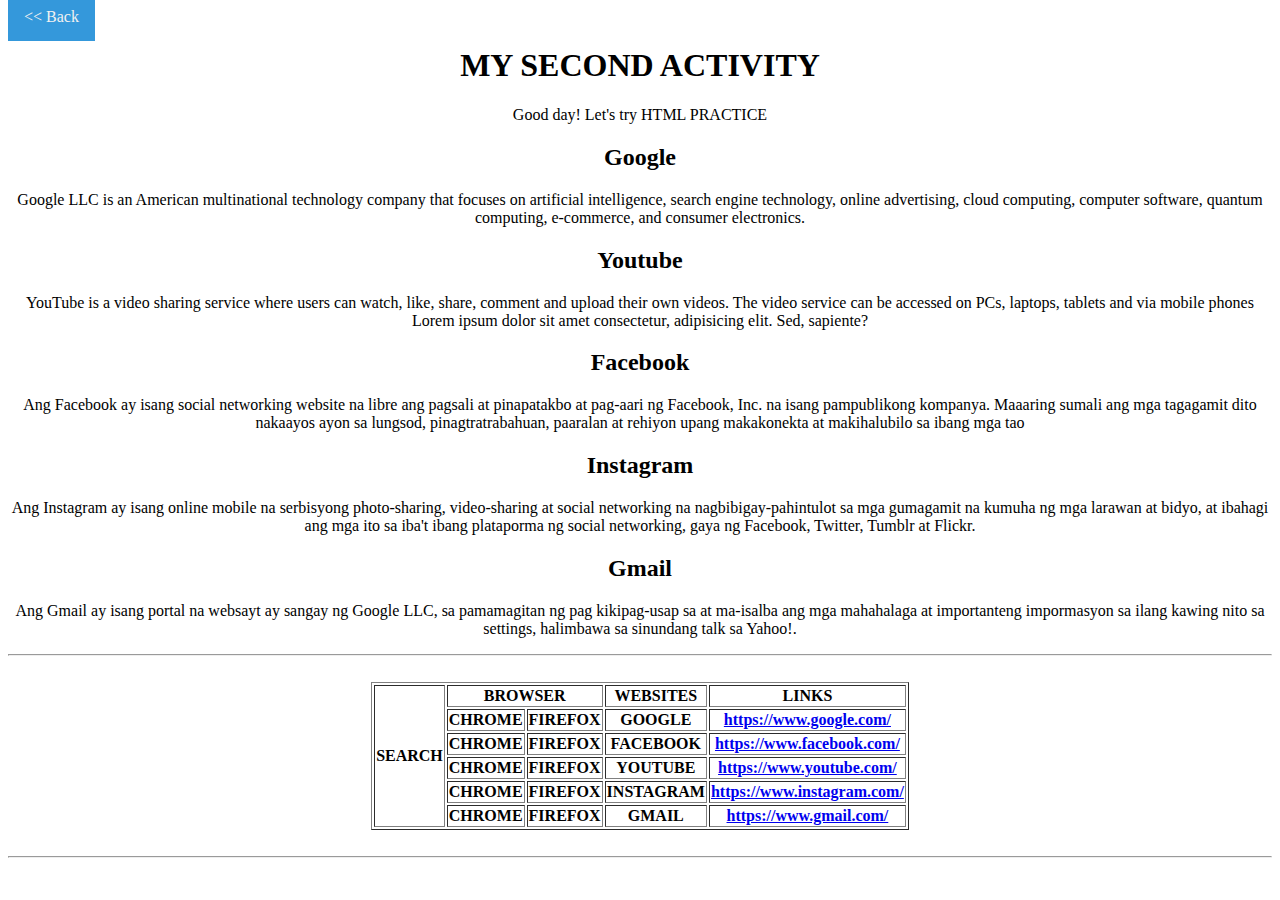
<file: act2/index.html>
<html lang="en">
<head>
    <meta charset="UTF-8">
    <meta http-equiv="X-UA-Compatible" content="IE=edge">
    <meta name="viewport" content="width=device-width, initial-scale=1.0">
    <title>Document</title>
    <style>
        #back {
            text-decoration: none;
            background-color: #3498DB;
            padding: 1rem;
            color: #f1f1f1;
        }
    </style>
</head>
<body>
    
    <a id="back" href="../index.html"><< Back</a>

    <center>
        <h1>MY SECOND ACTIVITY</h1>
        <p>Good day! Let's try HTML PRACTICE</p>
        
        <div>
            <h2>Google</h2>
            <p>Google LLC is an American multinational technology company that focuses on artificial intelligence, search engine technology, online advertising, cloud computing, computer software, quantum computing, e-commerce, and consumer electronics.</p>
        </div>

        <div>
            <h2>Youtube</h2>
            <p>YouTube is a video sharing service where users can watch, like, share, comment and upload their own videos. The video service can be accessed on PCs, laptops, tablets and via mobile phones Lorem ipsum dolor sit amet consectetur, adipisicing elit. Sed, sapiente?</p>
        </div>

        <div>
            <h2>Facebook</h2>
            <p>Ang Facebook ay isang social networking website na libre ang pagsali at pinapatakbo at pag-aari ng Facebook, Inc. na isang pampublikong kompanya. Maaaring sumali ang mga tagagamit dito nakaayos ayon sa lungsod, pinagtratrabahuan, paaralan at rehiyon upang makakonekta at makihalubilo sa ibang mga tao</p>
        </div>

        <div>
            <h2>Instagram</h2>
            <p>Ang Instagram ay isang online mobile na serbisyong photo-sharing, video-sharing at social networking na nagbibigay-pahintulot sa mga gumagamit na kumuha ng mga larawan at bidyo, at ibahagi ang mga ito sa iba't ibang plataporma ng social networking, gaya ng Facebook, Twitter, Tumblr at Flickr.</p>
        </div>

        <div>
            <h2>Gmail</h2>
            <p>Ang Gmail ay isang portal na websayt ay sangay ng Google LLC, sa pamamagitan ng pag kikipag-usap sa at ma-isalba ang mga mahahalaga at importanteng impormasyon sa ilang kawing nito sa settings, halimbawa sa sinundang talk sa Yahoo!. </p>
        </div>

        <hr>
        <br>
            <table border="1">
                <tr>
                    <th rowspan="6">SEARCH</th>
                    <th colspan="2">BROWSER</th>
                    <th>WEBSITES</th>
                    <th>LINKS</th>
                </tr>
                <tr>
                    <th>CHROME</th>
                    <th>FIREFOX</th>
                    <th>GOOGLE</th>
                    <th><a href="https://www.google.com/">https://www.google.com/</a></th>
                </tr>
                <tr>
                    <th>CHROME</th>
                    <th>FIREFOX</th>
                    <th>FACEBOOK</th>
                    <th><a href="https://www.facebook.com/">https://www.facebook.com/</a></th>
                </tr>
                <tr>
                    <th>CHROME</th>
                    <th>FIREFOX</th>
                    <th>YOUTUBE</th>
                    <th><a href="https://www.youtube.com/">https://www.youtube.com/</a></th>
                </tr>
                <tr>
                    <th>CHROME</th>
                    <th>FIREFOX</th>
                    <th>INSTAGRAM</th>
                    <th><a href="https://www.instagram.com/">https://www.instagram.com/</a></th>
                </tr>
                <tr>
                    <th>CHROME</th>
                    <th>FIREFOX</th>
                    <th>GMAIL</th>
                    <th><a href="https://www.gmail.com/">https://www.gmail.com/</a></th>
                </tr>
            </table>
            <br>
        <hr>
    </center>

</body>
</html>
</file>
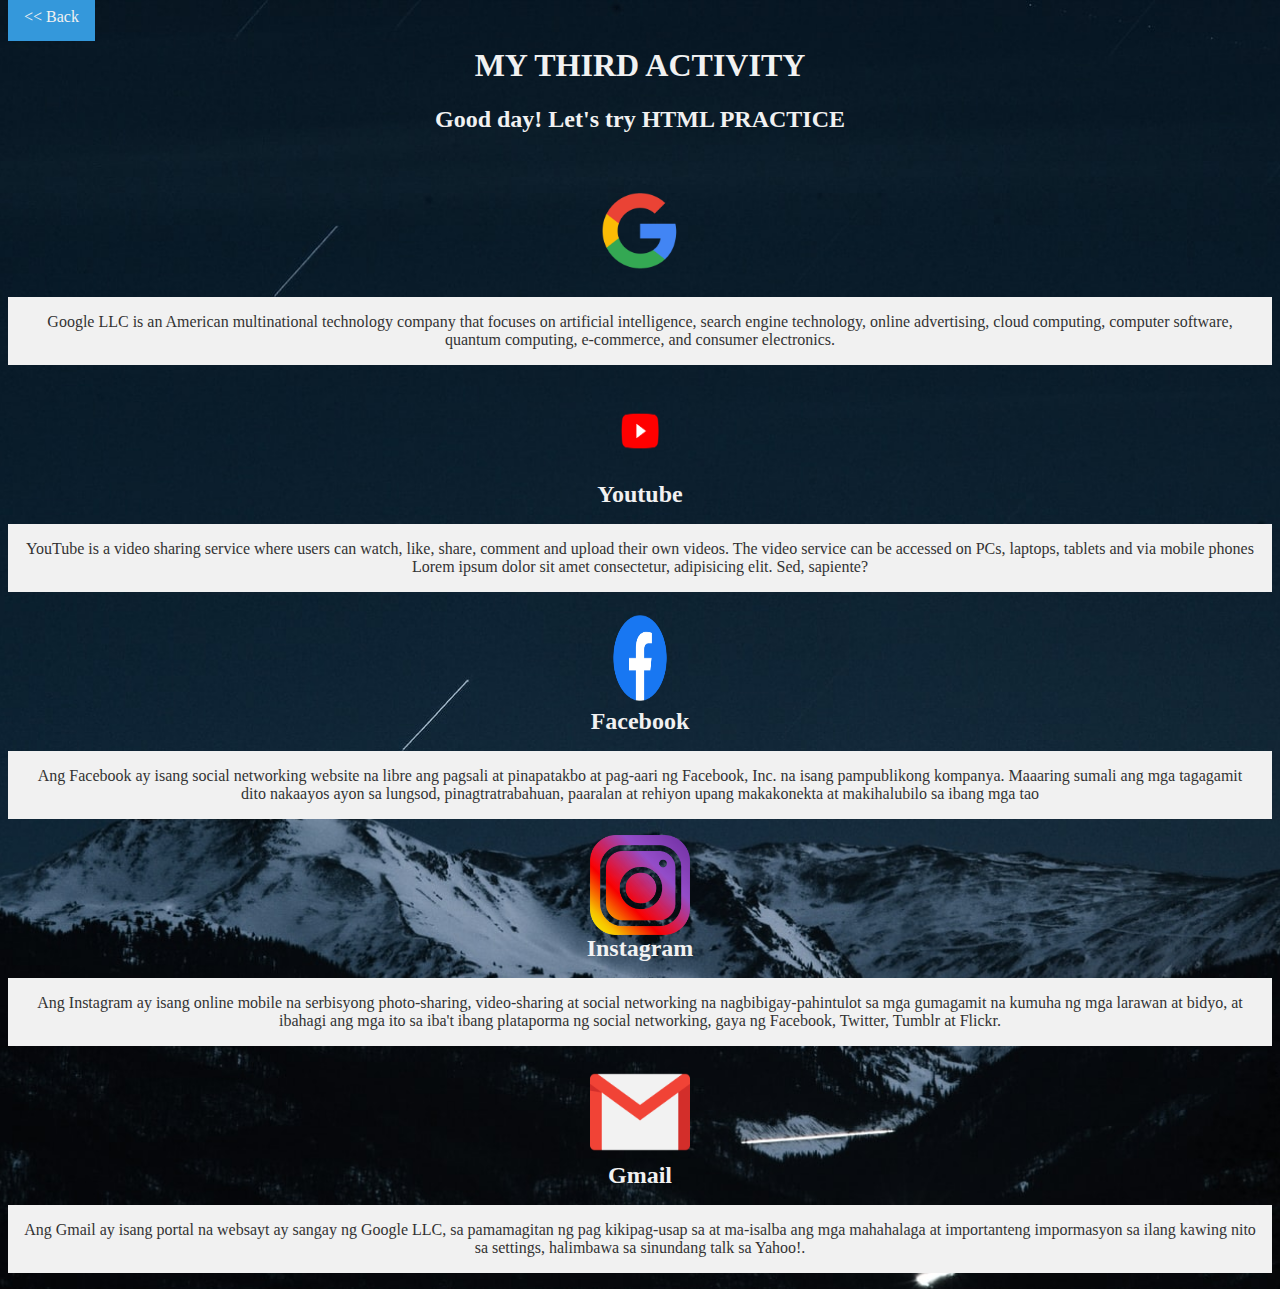
<file: act3/index.html>
<html lang="en">
<head>
    <meta charset="UTF-8">
    <meta http-equiv="X-UA-Compatible" content="IE=edge">
    <meta name="viewport" content="width=device-width, initial-scale=1.0">
    <title>Document</title>
    
    <link rel="stylesheet" href="style.css">
    <style>
        #back {
            text-decoration: none;
            background-color: #3498DB;
            padding: 1rem;
            color: #f1f1f1;
        }
    </style>
</head>
<body>
    
    <a id="back" href="../index.html"><< Back</a>

    <center>
        <h1>MY THIRD ACTIVITY</h1>
        <h2>Good day! Let's try HTML PRACTICE</h2>
        
        <div style="margin-top: 3rem">
            <img src="images/google.png" alt="">
            <p>Google LLC is an American multinational technology company that focuses on artificial intelligence, search engine technology, online advertising, cloud computing, computer software, quantum computing, e-commerce, and consumer electronics.</p>
        </div>

        <div>
            <img src="images/youtube.png" alt="">
            <h2>Youtube</h2>
            <p>YouTube is a video sharing service where users can watch, like, share, comment and upload their own videos. The video service can be accessed on PCs, laptops, tablets and via mobile phones Lorem ipsum dolor sit amet consectetur, adipisicing elit. Sed, sapiente?</p>
        </div>

        <div>
            <img src="images/facebook.png" alt="">
            <h2>Facebook</h2>
            <p>Ang Facebook ay isang social networking website na libre ang pagsali at pinapatakbo at pag-aari ng Facebook, Inc. na isang pampublikong kompanya. Maaaring sumali ang mga tagagamit dito nakaayos ayon sa lungsod, pinagtratrabahuan, paaralan at rehiyon upang makakonekta at makihalubilo sa ibang mga tao</p>
        </div>

        <div>
            <img src="images/instagram.png" alt="">
            <h2>Instagram</h2>
            <p>Ang Instagram ay isang online mobile na serbisyong photo-sharing, video-sharing at social networking na nagbibigay-pahintulot sa mga gumagamit na kumuha ng mga larawan at bidyo, at ibahagi ang mga ito sa iba't ibang plataporma ng social networking, gaya ng Facebook, Twitter, Tumblr at Flickr.</p>
        </div>

        <div>
            <img src="images/gmail1.png" alt="">
            <h2>Gmail</h2>
            <p>Ang Gmail ay isang portal na websayt ay sangay ng Google LLC, sa pamamagitan ng pag kikipag-usap sa at ma-isalba ang mga mahahalaga at importanteng impormasyon sa ilang kawing nito sa settings, halimbawa sa sinundang talk sa Yahoo!. </p>
        </div>

    </center>

</body>
</html>
</file>
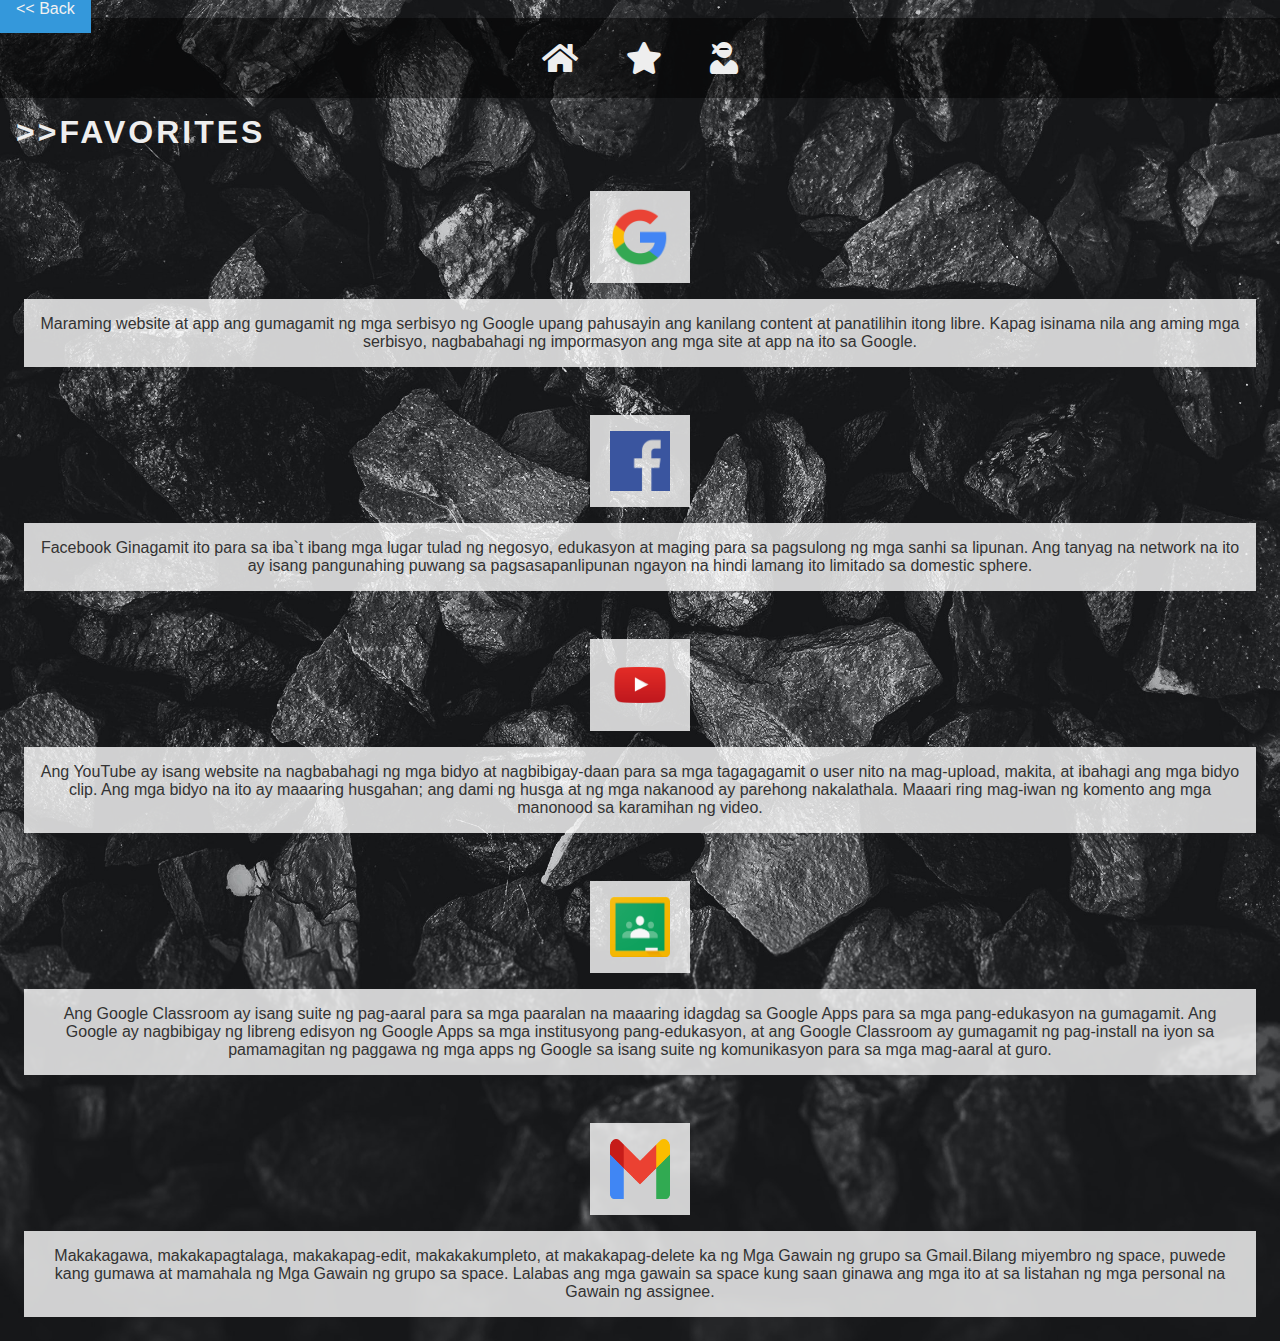
<file: act4/index.html>
<html lang="en">
<head>
  <meta charset="UTF-8">
  <meta http-equiv="X-UA-Compatible" content="IE=edge">
  <meta name="viewport" content="width=device-width, initial-scale=1.0">
  <title>Favorites</title>
  <link rel="stylesheet" href="https://cdnjs.cloudflare.com/ajax/libs/font-awesome/5.15.4/css/all.min.css">
  <link rel="stylesheet" href="style.css">
  <style>
    #back {
        text-decoration: none;
        background-color: #3498DB;
        padding: 1rem;
        color: #f1f1f1;
    }
</style>
</head>
<body>

  <a id="back" href="../index.html"><< Back</a>
  
  
  <nav id="nav-wrapper">

    
    <ul>

      <li>
        <a href="home.html" title="Home"><i class="fas fa-2x fa-home"></i></a>
      </li>
      
      <li>
        <a href="index.html" title="Favorites"><i class="fas fa-2x fa-star"></i></a>
      </li>

      <li>
        <a href="user.html" title="User"><i class="fas fa-2x fa-user-ninja"></i></a>
      </li>


    </ul>
  </nav>

  <h1>>>Favorites</h1>

  <center>
    <div id="google">
      <div class="image-wrapper">
        <img src="img/google.jpg" alt="" class="images">
      </div>
      
      <p class="content">Maraming website at app ang gumagamit ng mga serbisyo ng Google upang pahusayin ang kanilang content at panatilihin itong libre. Kapag isinama nila ang aming mga serbisyo, nagbabahagi ng impormasyon ang mga site at app na ito sa Google.</p>
    </div>

    <div id="facebook">
      <div class="image-wrapper">

        <img src="img/fb.png" alt="" class="images">
      </div>
      <p class="content">Facebook Ginagamit ito para sa iba`t ibang mga lugar tulad ng negosyo, edukasyon at maging para sa pagsulong ng mga sanhi sa lipunan. Ang tanyag na network na ito ay isang pangunahing puwang sa pagsasapanlipunan ngayon na hindi lamang ito limitado sa domestic sphere.</p>
    </div>

    <div id="youtube">
      <div class="image-wrapper">

        <img src="img/yt.png" alt="" class="images">
      </div>
      <p class="content">Ang YouTube ay isang website na nagbabahagi ng mga bidyo at nagbibigay-daan para sa mga tagagagamit o user nito na mag-upload, makita, at ibahagi ang mga bidyo clip. Ang mga bidyo na ito ay maaaring husgahan; ang dami ng husga at ng mga nakanood ay parehong nakalathala. Maaari ring mag-iwan ng komento ang mga manonood sa karamihan ng video.</p>
    </div>

    <div id="gclass">
      <div class="image-wrapper">

        <img src="img/gclass.png" alt="" class="images">
      </div>
      <p class="content">Ang Google Classroom ay isang suite ng pag-aaral para sa mga paaralan na maaaring idagdag sa Google Apps para sa mga pang-edukasyon na gumagamit. Ang Google ay nagbibigay ng libreng edisyon ng Google Apps sa mga institusyong pang-edukasyon, at ang Google Classroom ay gumagamit ng pag-install na iyon sa pamamagitan ng paggawa ng mga apps ng Google sa isang suite ng komunikasyon para sa mga mag-aaral at guro. </p>
    </div>

    <div id="gmail">
      <div class="image-wrapper">
        <img src="img/gmail.png" alt="" class="images">
      </div>
      <p class="content">Makakagawa, makakapagtalaga, makakapag-edit, makakakumpleto, at makakapag-delete ka ng Mga Gawain ng grupo sa Gmail.Bilang miyembro ng space, puwede kang gumawa at mamahala ng Mga Gawain ng grupo sa space. Lalabas ang mga gawain sa space kung saan ginawa ang mga ito at sa listahan ng mga personal na Gawain ng assignee. </p>
    </div>

  </center>
</body>
</html>
</file>
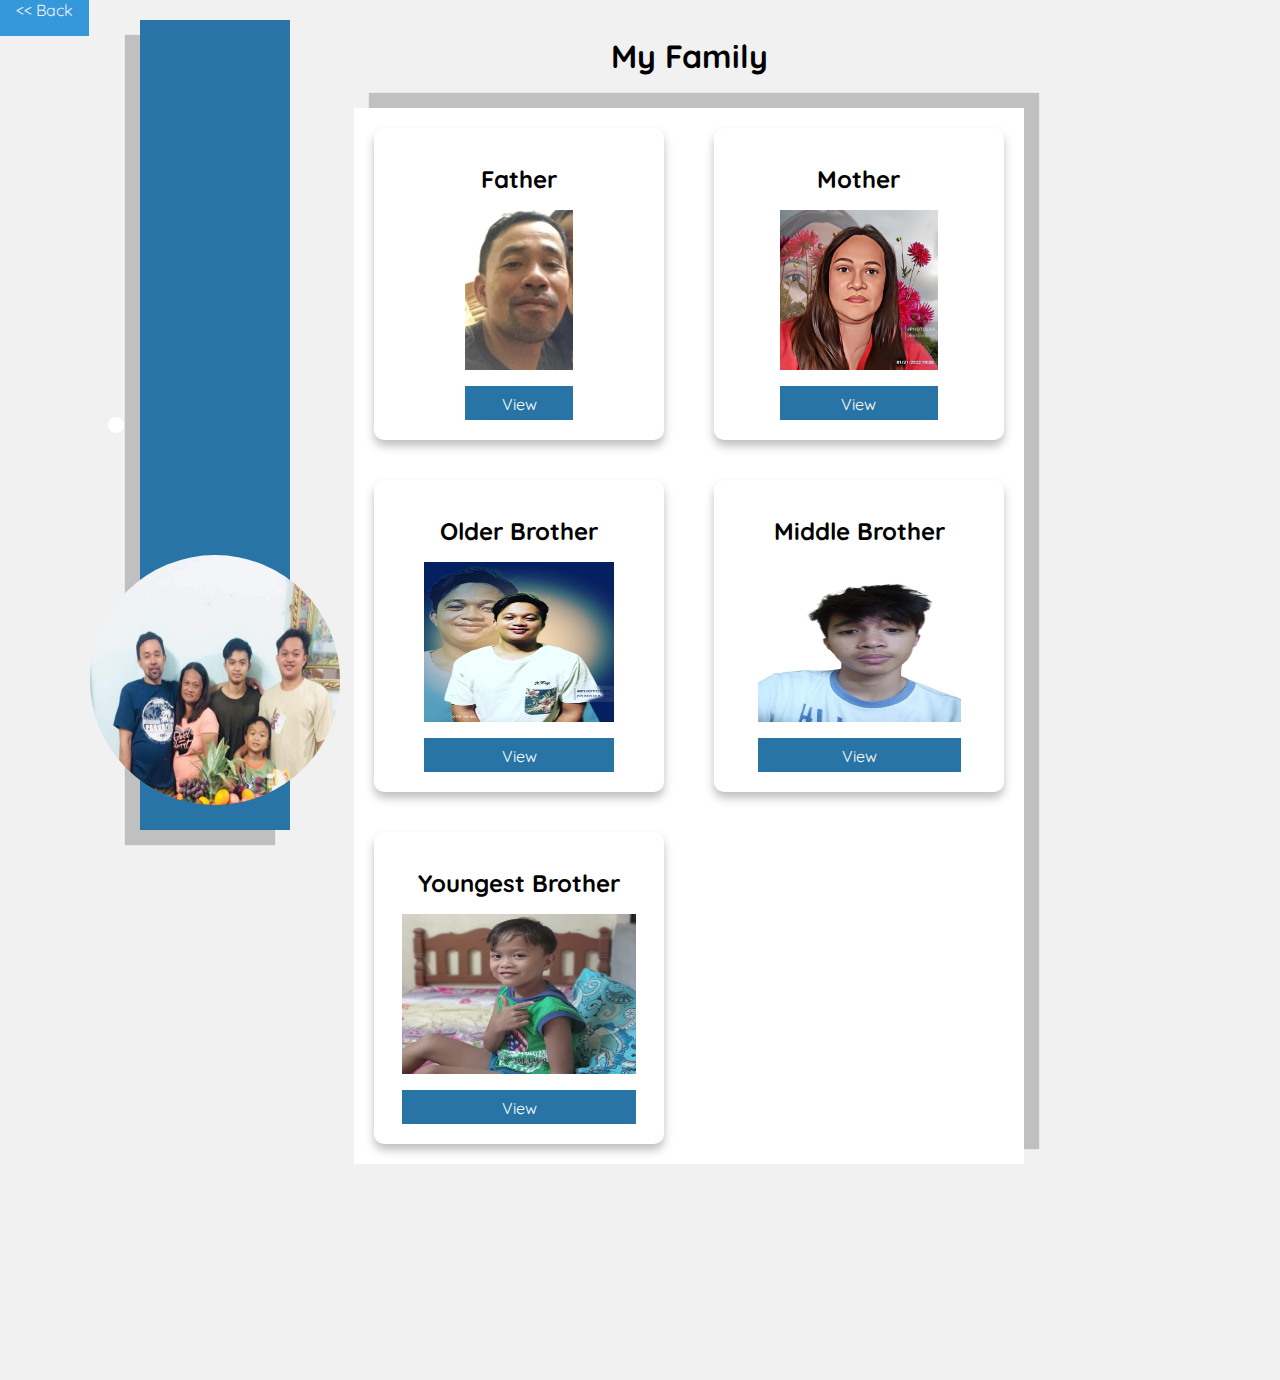
<file: act5/index.html>
<html lang="en">
<head>
  <meta charset="UTF-8">
  <meta http-equiv="X-UA-Compatible" content="IE=edge">
  <meta name="viewport" content="width=device-width, initial-scale=1.0">
  <title>Activity No.5</title>
  <link rel="stylesheet" href="style.css">
  <style>
    #back {
        text-decoration: none;
        background-color: #3498DB;
        padding: 1rem;
        color: #f1f1f1;
    }
</style>
</head>
<body>

  <a id="back" href="../index.html"><< Back</a>

  <div id="family-main-wrapper">

    <div class="family-image-container">
      
      <div class="family-image-wrapper">
        <img src="images/family.jpg" alt="Family">
      </div>

    </div>

    <div class="family-member-wrapper">

    

      <h1>My Family</h1>
      <div class="family-member-container">
        <div class="family family-member1">
          
          <div class="img-wrapper">
            <h2>Father</h2>
            <img src="images/father.jpg" alt="">
          </div>

          <a href="father.html" class="view">View</a>
        </div>
  
        <div class="family family-member2">
          <div class="img-wrapper">
            <h2>Mother</h2>
            <img src="images/mother.jpg" alt="">
          </div>

          <a href="mother.html" class="view">View</a>
        </div>
  
        <div class="family family-member3">
          <div class="img-wrapper">
            <h2>Older Brother</h2>
            <img src="images/older brother.jpg" alt="">
          </div>

          <a href="older-brother.html" class="view">View</a>
        </div>
  
        <div class="family family-member4">
          <div class="img-wrapper">
            <h2>Middle Brother</h2>
            <img src="images/middle brother.png" alt="">
          </div>

          <a href="middle-brother.html" class="view">View</a>
        </div>
  
        <div class="family family-member5">
          <div class="img-wrapper">
            <h2>Youngest Brother</h2>
            <img src="images/youngest brother.jpg" alt="">
          </div>

          <a href="youngest-brother.html" class="view">View</a>
        </div>
      </div>
    </div>

  </div>

  <div style="height:200px;"></div>
</body>
</html>
</file>
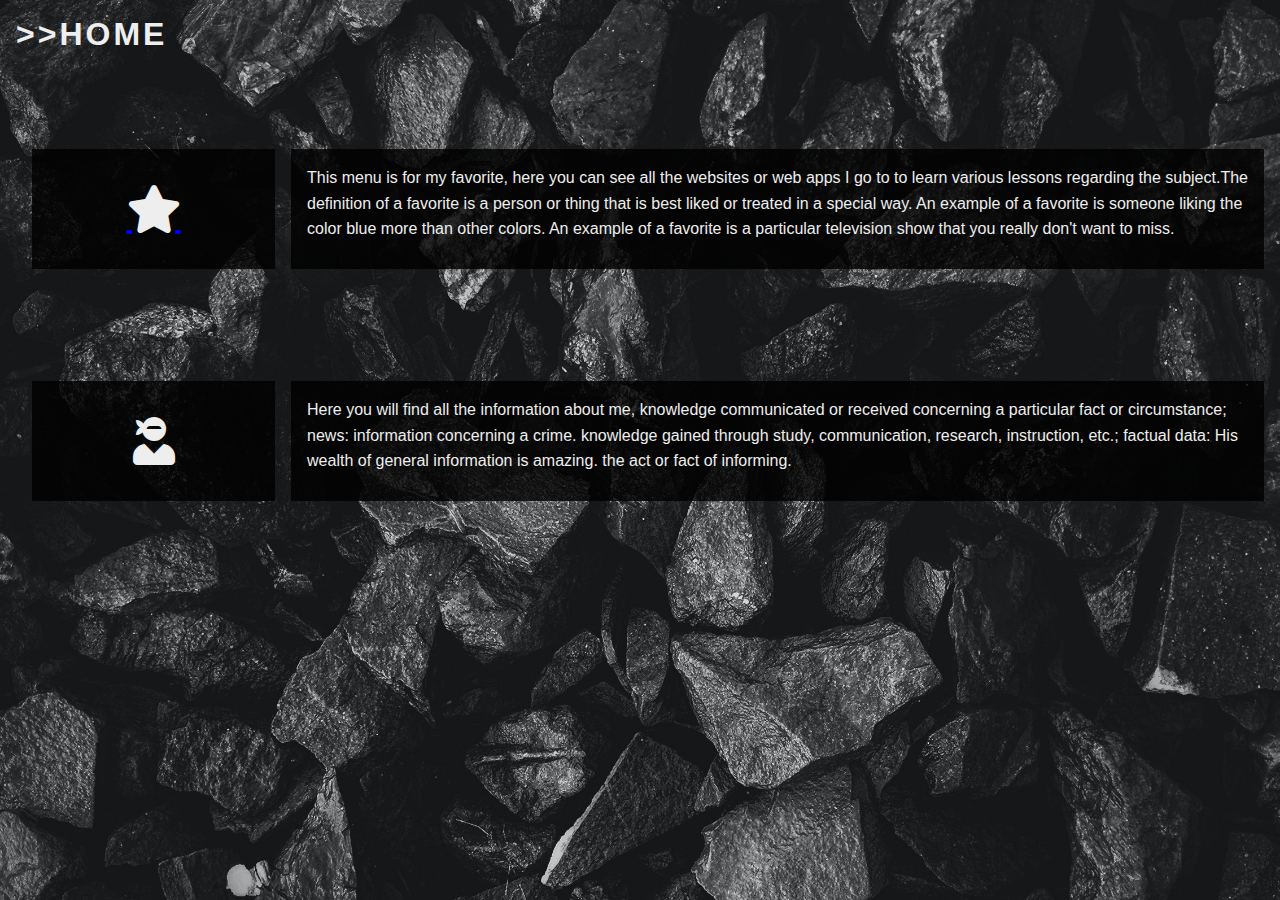
<file: act4/home.html>
<html lang="en">
<head>
  <meta charset="UTF-8">
  <meta http-equiv="X-UA-Compatible" content="IE=edge">
  <meta name="viewport" content="width=device-width, initial-scale=1.0">
  <title>Home</title>
  <link rel="stylesheet" href="https://cdnjs.cloudflare.com/ajax/libs/font-awesome/5.15.4/css/all.min.css">
  <link rel="stylesheet" href="style.css">
</head>
<body>
  <h1>>>home</h1>

  <div class="home-wrapper">
    <a href="index.html" class="fav-btn" title="Favorites"><i class="fas fa-3x fa-star"></i></a>
    <p class="home-content">
      This menu is for my favorite, here you can see all the websites or web apps I go to to learn various lessons regarding the subject.The definition of a favorite is a person or thing that is best liked or treated in a special way. An example of a favorite is someone liking the color blue more than other colors. An example of a favorite is a particular television show that you really don't want to miss.
    </p>

  </div>

  <div class="home-wrapper">
    <a href="user.html" class="user-btn" title="User"><i class="fas fa-3x fa-user-ninja"></i></a>
    <p class="home-content">
      Here you will find all the information about me, knowledge communicated or received concerning a particular fact or circumstance; news: information concerning a crime. knowledge gained through study, communication, research, instruction, etc.; factual data: His wealth of general information is amazing. the act or fact of informing.
    </p>

  </div>

  
</body>
</html>
</file>
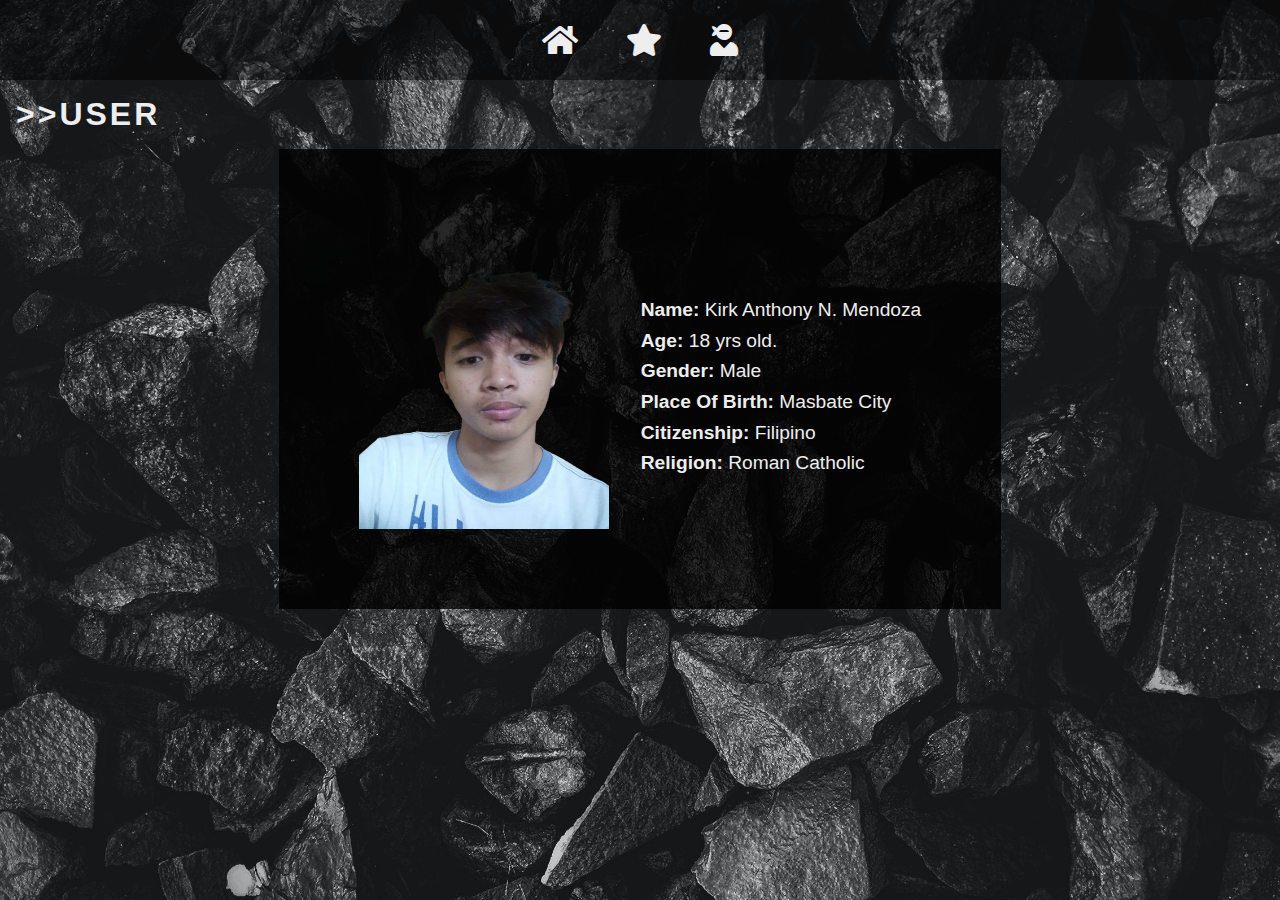
<file: act4/user.html>
<html lang="en">
<head>
  <meta charset="UTF-8">
  <meta http-equiv="X-UA-Compatible" content="IE=edge">
  <meta name="viewport" content="width=device-width, initial-scale=1.0">
  <title>Favorites</title>
  <link rel="stylesheet" href="https://cdnjs.cloudflare.com/ajax/libs/font-awesome/5.15.4/css/all.min.css">
  <link rel="stylesheet" href="style.css">
</head>
<body>
  
  <nav id="nav-wrapper">

    
    <ul>

      <li>
        <a href="home.html" title="Home"><i class="fas fa-2x fa-home"></i></a>
      </li>
      
      <li>
        <a href="index.html" title="Favorites"><i class="fas fa-2x fa-star"></i></a>
      </li>

      <li>
        <a href="user.html" title="User"><i class="fas fa-2x fa-user-ninja"></i></a>
      </li>


    </ul>
  </nav>

  <h1>>>User</h1>

  <div class="user-wrapper">

    <div class="user-mini-wrapper">
      <div class="user-img">
        <img src="img/user.png" alt="me" class="img">
      </div>
  
      <div class="user-info">
        <p>
          <strong>Name:</strong> <span>Kirk Anthony N. Mendoza</span>
        </p>
  
        <p>
          <strong>Age:</strong> <span>18 yrs old.</span>
        </p>
  
        <p>
          <strong>Gender:</strong> <span>Male</span>
        </p>
  
        <p>
          <strong>Place Of Birth:</strong> <span>Masbate City</span>
        </p>
  
        <p>
          <strong>Citizenship:</strong> <span>Filipino</span>
        </p>
  
        <p>
          <strong>Religion:</strong> <span>Roman Catholic</span>
        </p>
      </div>
    </div>
    
  </div>
  
</body>
</html>
</file>
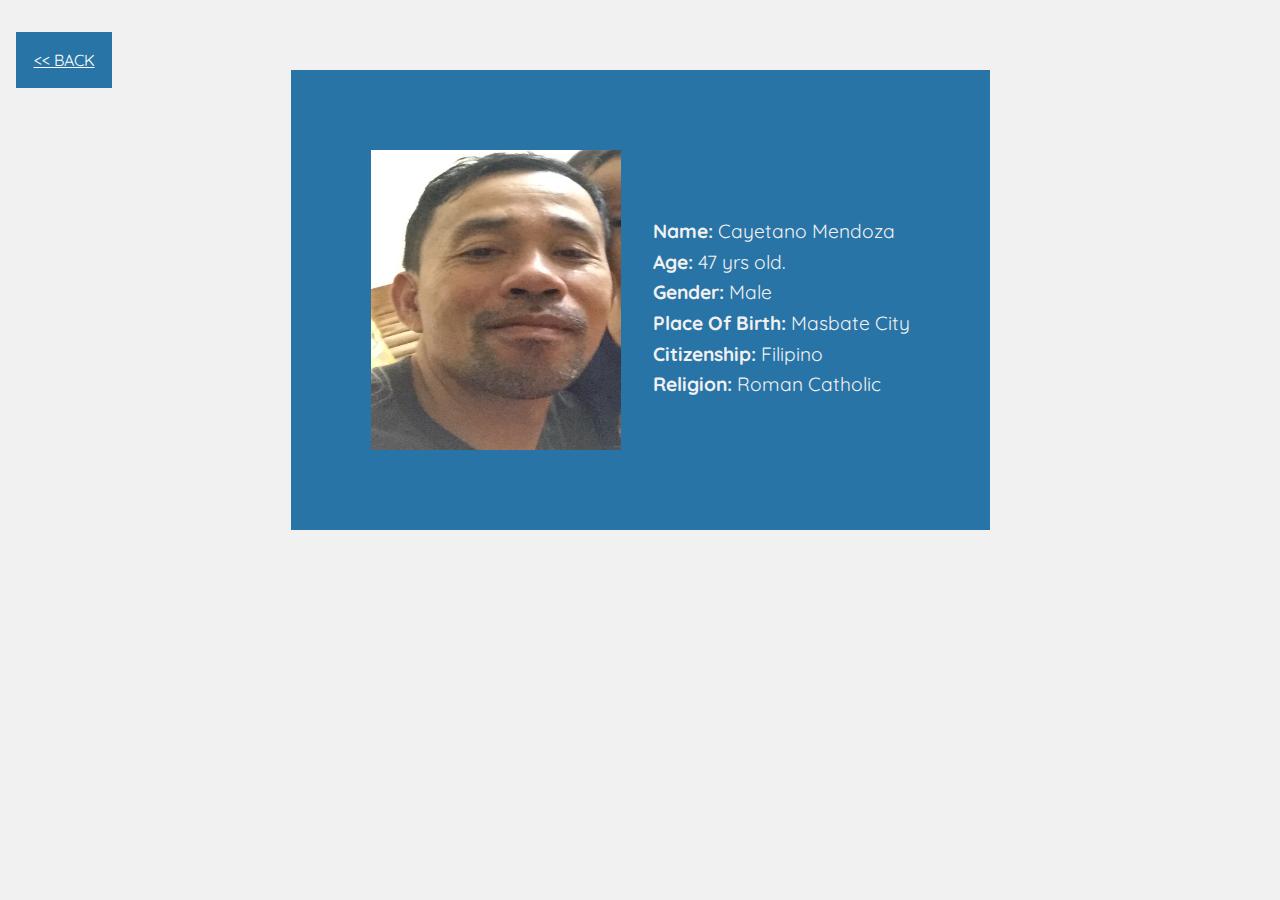
<file: act5/father.html>
<html lang="en">
<head>
  <meta charset="UTF-8">
  <meta http-equiv="X-UA-Compatible" content="IE=edge">
  <meta name="viewport" content="width=device-width, initial-scale=1.0">
  <title>Father</title>
  <link rel="stylesheet" href="style.css">
</head>
<body>
  
  <div style="height:50px;"></div>

  
  <a class="back" href="index.html">
    << back
  </a>


  <div class="user-wrapper">

    

    <div class="user-mini-wrapper">
      <div class="user-img">
        <img src="images/father.jpg" alt="me" class="img">
      </div>
  
      <div class="user-info">
        <p>
          <strong>Name:</strong> <span>Cayetano Mendoza</span>
        </p>
  
        <p>
          <strong>Age:</strong> <span>47 yrs old.</span>
        </p>
  
        <p>
          <strong>Gender:</strong> <span>Male</span>
        </p>
  
        <p>
          <strong>Place Of Birth:</strong> <span>Masbate City</span>
        </p>
  
        <p>
          <strong>Citizenship:</strong> <span>Filipino</span>
        </p>
  
        <p>
          <strong>Religion:</strong> <span>Roman Catholic</span>
        </p>
      </div>
    </div>
    
  </div>
  
</body>
</html>
</file>
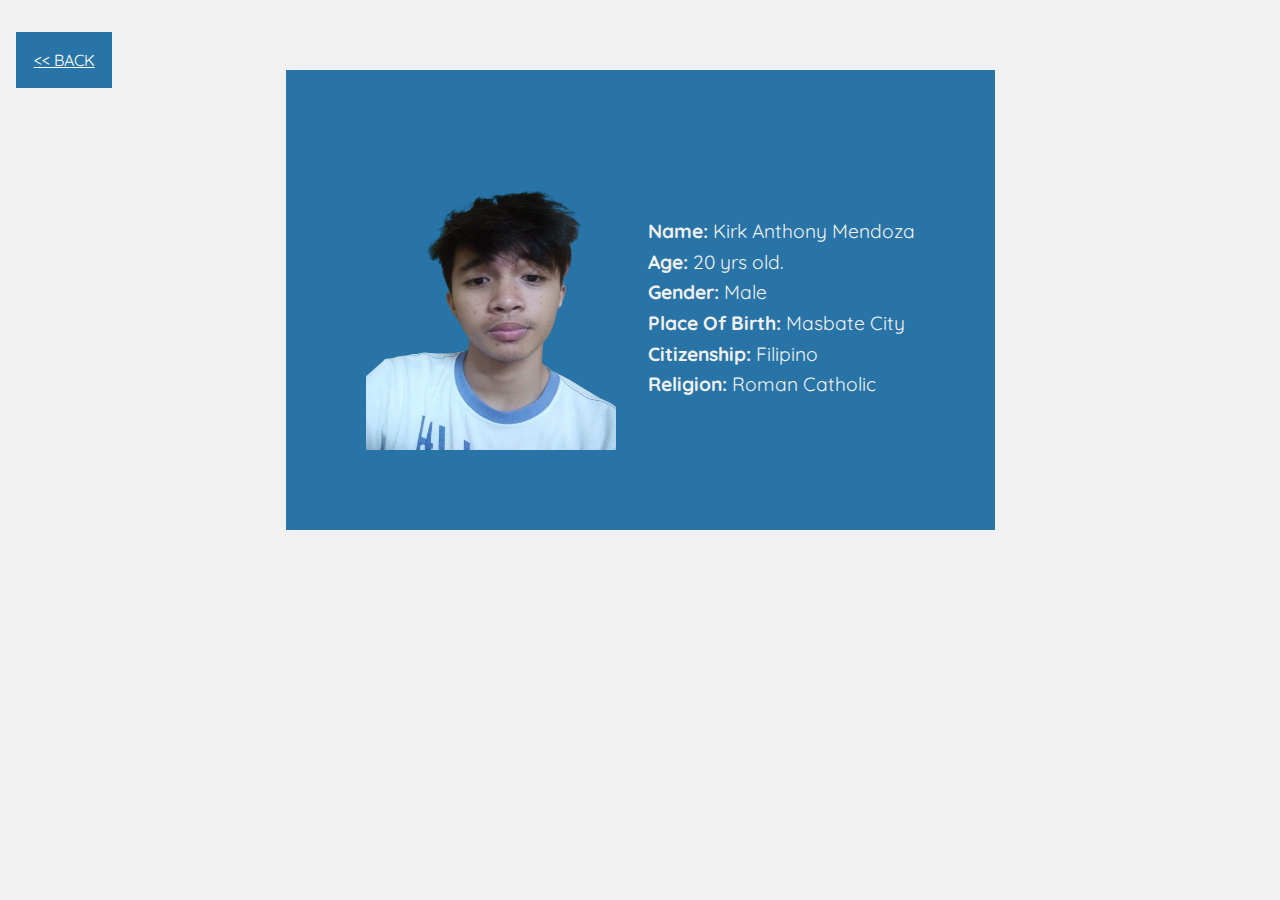
<file: act5/middle-brother.html>
<html lang="en">
<head>
  <meta charset="UTF-8">
  <meta http-equiv="X-UA-Compatible" content="IE=edge">
  <meta name="viewport" content="width=device-width, initial-scale=1.0">
  <title>Father</title>
  <link rel="stylesheet" href="style.css">
</head>
<body>
  
  <div style="height:50px;"></div>

  
  <a class="back" href="index.html">
    << back
  </a>


  <div class="user-wrapper">

    

    <div class="user-mini-wrapper">
      <div class="user-img">
        <img src="images/middle brother.png" alt="me" class="img">
      </div>
  
      <div class="user-info">
        <p>
          <strong>Name:</strong> <span>Kirk Anthony Mendoza</span>
        </p>
  
        <p>
          <strong>Age:</strong> <span>20 yrs old.</span>
        </p>
  
        <p>
          <strong>Gender:</strong> <span>Male</span>
        </p>
  
        <p>
          <strong>Place Of Birth:</strong> <span>Masbate City</span>
        </p>
  
        <p>
          <strong>Citizenship:</strong> <span>Filipino</span>
        </p>
  
        <p>
          <strong>Religion:</strong> <span>Roman Catholic</span>
        </p>
      </div>
    </div>
    
  </div>
  
</body>
</html>
</file>
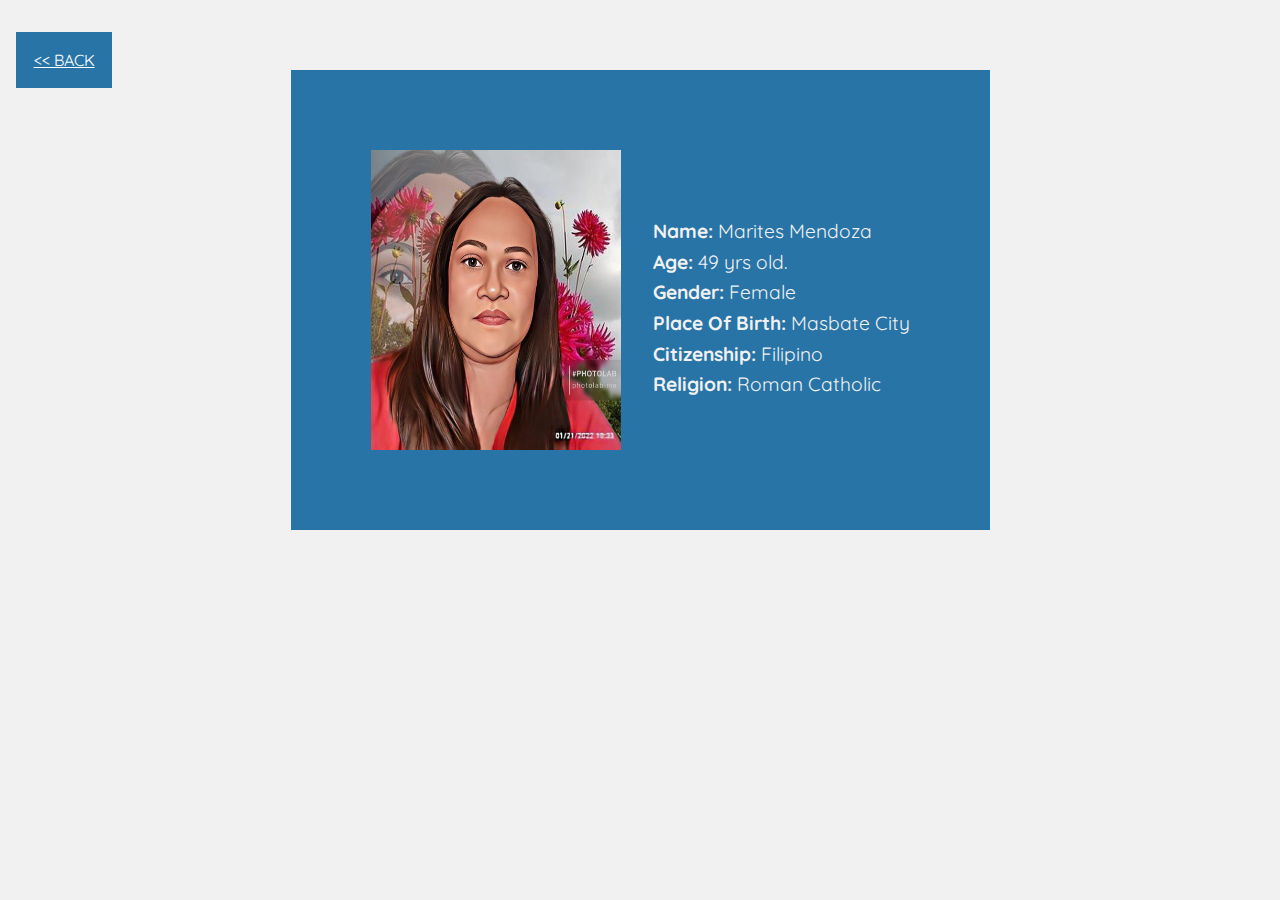
<file: act5/mother.html>
<html lang="en">
<head>
  <meta charset="UTF-8">
  <meta http-equiv="X-UA-Compatible" content="IE=edge">
  <meta name="viewport" content="width=device-width, initial-scale=1.0">
  <title>Father</title>
  <link rel="stylesheet" href="style.css">
</head>
<body>
  
  <div style="height:50px;"></div>

  
  <a class="back" href="index.html">
    << back
  </a>


  <div class="user-wrapper">

    

    <div class="user-mini-wrapper">
      <div class="user-img">
        <img src="images/mother.jpg" alt="me" class="img">
      </div>
  
      <div class="user-info">
        <p>
          <strong>Name:</strong> <span>Marites Mendoza</span>
        </p>
  
        <p>
          <strong>Age:</strong> <span>49 yrs old.</span>
        </p>
  
        <p>
          <strong>Gender:</strong> <span>Female</span>
        </p>
  
        <p>
          <strong>Place Of Birth:</strong> <span>Masbate City</span>
        </p>
  
        <p>
          <strong>Citizenship:</strong> <span>Filipino</span>
        </p>
  
        <p>
          <strong>Religion:</strong> <span>Roman Catholic</span>
        </p>
      </div>
    </div>
    
  </div>
  
</body>
</html>
</file>
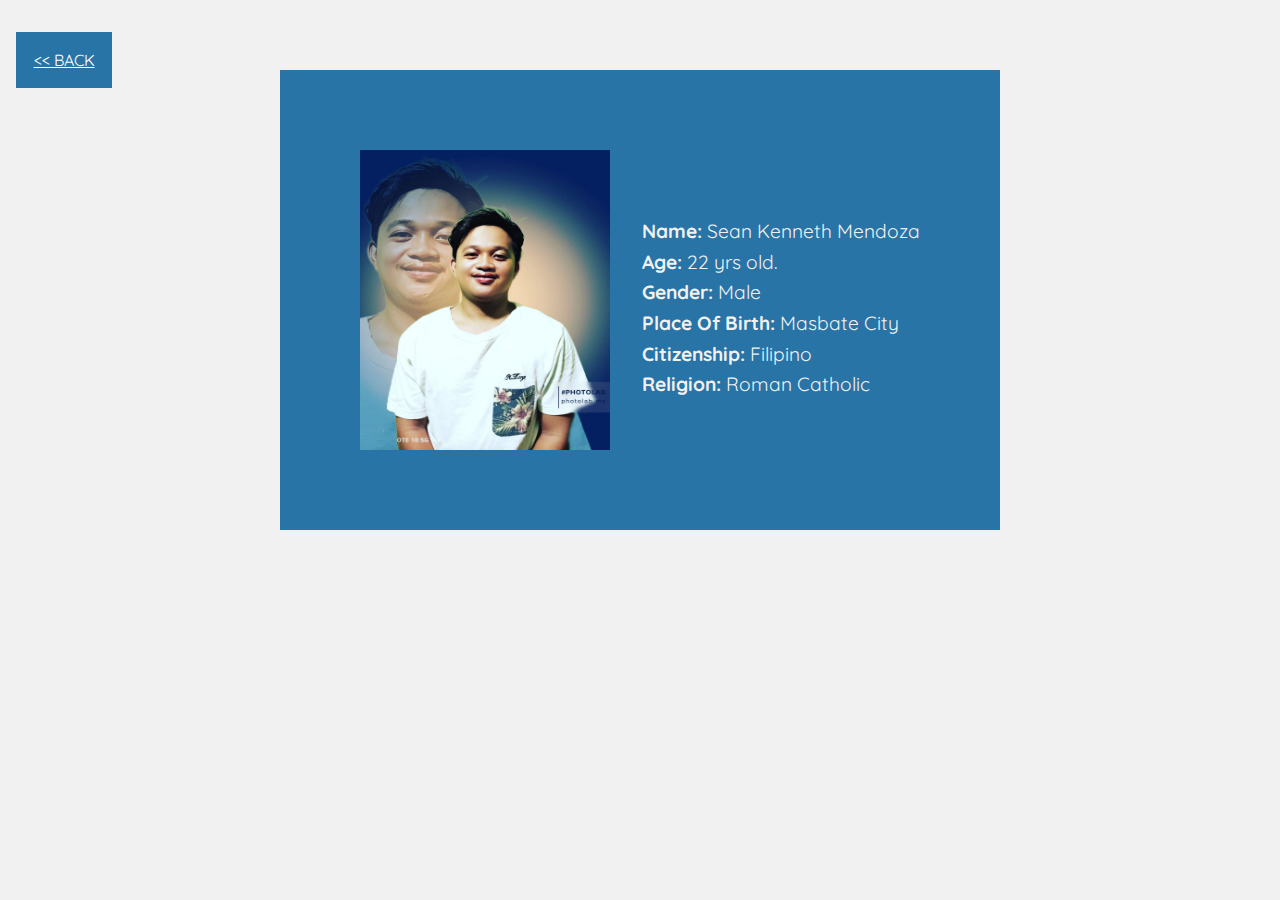
<file: act5/older-brother.html>
<html lang="en">
<head>
  <meta charset="UTF-8">
  <meta http-equiv="X-UA-Compatible" content="IE=edge">
  <meta name="viewport" content="width=device-width, initial-scale=1.0">
  <title>Father</title>
  <link rel="stylesheet" href="style.css">
</head>
<body>
  
  <div style="height:50px;"></div>

  
  <a class="back" href="index.html">
    << back
  </a>


  <div class="user-wrapper">

    

    <div class="user-mini-wrapper">
      <div class="user-img">
        <img src="images/older brother.jpg" alt="me" class="img">
      </div>
  
      <div class="user-info">
        <p>
          <strong>Name:</strong> <span>Sean Kenneth Mendoza</span>
        </p>
  
        <p>
          <strong>Age:</strong> <span>22 yrs old.</span>
        </p>
  
        <p>
          <strong>Gender:</strong> <span>Male</span>
        </p>
  
        <p>
          <strong>Place Of Birth:</strong> <span>Masbate City</span>
        </p>
  
        <p>
          <strong>Citizenship:</strong> <span>Filipino</span>
        </p>
  
        <p>
          <strong>Religion:</strong> <span>Roman Catholic</span>
        </p>
      </div>
    </div>
    
  </div>
  
</body>
</html>
</file>
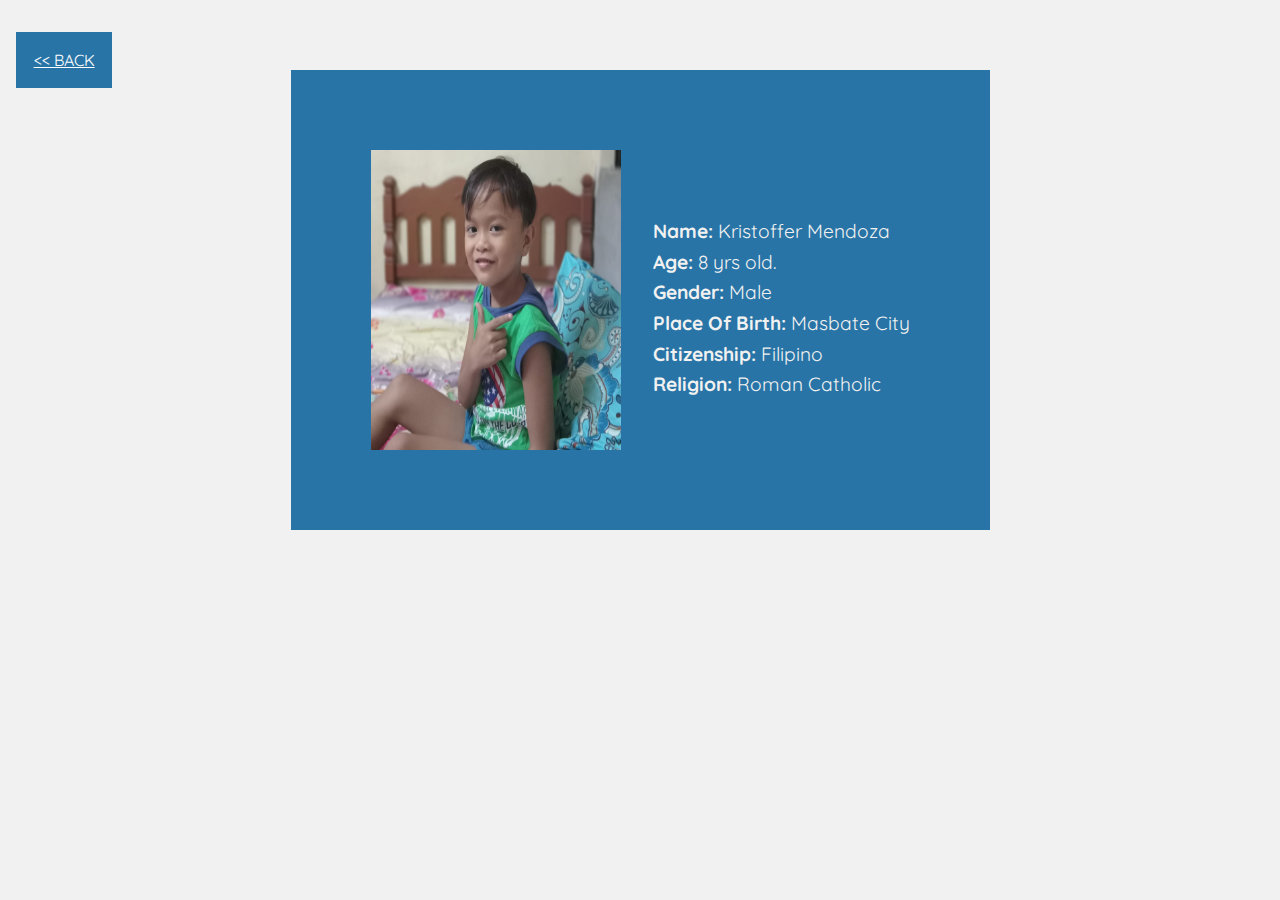
<file: act5/youngest-brother.html>
<html lang="en">
<head>
  <meta charset="UTF-8">
  <meta http-equiv="X-UA-Compatible" content="IE=edge">
  <meta name="viewport" content="width=device-width, initial-scale=1.0">
  <title>Father</title>
  <link rel="stylesheet" href="style.css">
</head>
<body>
  
  <div style="height:50px;"></div>

  
  <a class="back" href="index.html">
    << back
  </a>


  <div class="user-wrapper">

    

    <div class="user-mini-wrapper">
      <div class="user-img">
        <img src="images/youngest brother.jpg" alt="me" class="img">
      </div>
  
      <div class="user-info">
        <p>
          <strong>Name:</strong> <span>Kristoffer Mendoza</span>
        </p>
  
        <p>
          <strong>Age:</strong> <span>8 yrs old.</span>
        </p>
  
        <p>
          <strong>Gender:</strong> <span>Male</span>
        </p>
  
        <p>
          <strong>Place Of Birth:</strong> <span>Masbate City</span>
        </p>
  
        <p>
          <strong>Citizenship:</strong> <span>Filipino</span>
        </p>
  
        <p>
          <strong>Religion:</strong> <span>Roman Catholic</span>
        </p>
      </div>
    </div>
    
  </div>
  
</body>
</html>
</file>
<file: act3/style.css>
body {
    background: url('images/bg.jpg');
    background-repeat: no-repeat;
    background-position: center;
    background-size: cover;
    color: #f1f1f1;
}
h2 {
    margin: 0;
}
.wrapper {
    width: 900px;
    margin: 2rem auto 0;
}
.menu {
    margin: 16px 0;
    text-align: center;
}

img {
    height: 100px;
    width: 100px;
}

p {
    background-color: #f1f1f1;
    color: #333;
    padding: 1rem;
}
</file>
<file: act4/style.css>
* {
  padding: 0;
  margin: 0;
  box-sizing: border-box;
}

body {
  background: url('img/bg.jpg');
  background-size: cover;
  background-repeat: no-repeat;
  background-position: center;
  height: 700px;
  font-family: Verdana, Geneva, Tahoma, sans-serif;
  color: #eee;
}

#nav-wrapper {
  background-color: rgba(0,0,0,.5);
}

#nav-wrapper ul {
  display: flex;
  justify-content: center;
  align-items: center;
}

#nav-wrapper ul li {
  list-style: none;
}

#nav-wrapper ul li a {
  text-decoration: none;
  color: #eee;
  display: inline-block;
  padding: 1.5rem;
  transition: .2s all linear;
}

#nav-wrapper ul li a:hover {
  background-color: #323233;
}

h1 {
  padding: 1rem;
  text-transform: uppercase;
  letter-spacing: 3px;
}

#google,
#facebook,
#youtube,
#gclass,
#gmail {
  padding: 1.5rem;
}

.image-wrapper{
  background-color: rgba(255,255,255,.8);
  padding: 1rem;
  width: 100px;
  transition: .3s all linear;
  margin-bottom: 1rem;
}

.image-wrapper:hover {
  transform: scale(1.2);
}

.images {
  width: 60px;
  height: 60px;
}

.content {
  background-color: rgba(255,255,255,.8);
  padding: 1rem;
  color: #333;
}

/* Home */
.home-wrapper {
  display: flex;
  justify-content: space-between;
  align-items: center;
  margin-top: 3rem;
  padding: 1rem
}

.fav-btn, .user-btn {
  display: flex;
  justify-content: center;
  align-items: center;
  width: 20%;
  background-color: rgba(0,0,0,.8);
  height: 120px;
  margin: 1rem;
  transition: .3s all linear;
}

.fav-btn:hover, .user-btn:hover {
  background-color: #323233;
}

.fav-btn i, .user-btn i {
  color: #eee;
}

.home-content {
  height: 120px;
  padding: 1rem;
  background-color: rgba(0,0,0,.8);
  width: 80%;
  line-height: 1.6;
}

/* User */

.user-wrapper {
  display: flex;
  justify-content: center;
  align-items: center;
}

.user-mini-wrapper {
  display: flex;
  justify-content: center;
  align-items: center;
  padding: 5rem;
  background-color: rgba(0,0,0,.8);
}

.user-mini-wrapper .user-img {
  margin-right: 2rem;
}

.user-mini-wrapper .user-img .img {
  width: 250px;
  height: 300px;
}

.user-mini-wrapper .user-info {
  margin-top: 1rem;
}

.user-mini-wrapper .user-info p{
  line-height: 1.6;
  font-size: 1.2rem;
}
</file>
<file: act5/style.css>
@import url('https://fonts.googleapis.com/css2?family=Quicksand:wght@300;400;600;700&display=swap');
* {
  padding: 0;
  margin: 0;
  box-sizing: border-box;
}

body {
  background-color: #f1f1f1;
  font-family: 'Quicksand', sans-serif;
}

.back {
  background-color: #2874a6;
  width: 100px;
  padding: 1.1rem;
  margin: 0 1rem;
  text-align: center;
  text-transform: uppercase;
  color: white;
}

#family-main-wrapper {
  display: grid;
  grid-template-columns: 15% 75%;
  margin: 0 auto;
  width: 1000px;
}

.family-image-container {
  box-shadow: -15px 15px 1px rgba(0, 0, 0, 0.2);
  background-color: #2874a6;
  height: 90vh;
  width: 100%;
  position: relative;
  display: flex;
  align-items: center;
}

.family-image-wrapper {
  margin: 0 -2rem;
  display: flex;
  justify-content: center;
  align-items: center;
  background-color: #fff;
  padding: .5rem;
  border-radius: 50%;
}

.family-image-container .family-image-wrapper img {
  position: absolute;
  bottom: 25px;
  left: -50px;
  border-radius: 50%;
  width: 250px;
  height: 250px;
}

.family-member-wrapper {
  padding: 1rem;
  margin-left: 3rem;
}

.family-member-wrapper h1 {
  text-align: center;
}

.family-member-container {
  box-shadow: 15px -15px 1px rgba(0, 0, 0, 0.2);
  display: flex;
  background-color: #fff;
  flex-wrap: wrap;
  justify-content: space-between;
  margin-top: 2rem;
}

.family {
  margin: 20px;
  padding: 20px;
  width: 290px;
  min-height: 250px;
  display: grid;
  grid-template-rows: 1fr 50px;
  border-radius: 10px;
  box-shadow: 0px 6px 10px rgba(0, 0, 0, 0.25);
  transition: all 0.2s;
  justify-content: center;
}

.family:hover {
  transform: scale(1.1);
}


.family h2 {
  text-align: center;
  padding: 1rem;
}

.family .view {
  display: block;
  text-align: center;
  background-color: #2874a6;
  color: #fff;
  padding: .5rem;
  text-decoration: none;
  width: 100%;
  margin-top: 1rem;
}

.family .view:hover {
  transition: .5s all linear;
  opacity: .8;
}

.family .description {
  display: flex;
  justify-content: center;
}

.family img {
  width: 100%;
  height: 160px;
}


.user-wrapper {
  display: flex;
  justify-content: center;
  align-items: center;
}

.user-mini-wrapper {
  display: flex;
  justify-content: center;
  align-items: center;
  padding: 5rem;
  background-color: #2874a6;
}

.user-mini-wrapper .user-img {
  margin-right: 2rem;
}

.user-mini-wrapper .user-img .img {
  width: 250px;
  height: 300px;
}

.user-mini-wrapper .user-info {
  margin-top: 1rem;
  color: #f1f1f1;
}

.user-mini-wrapper .user-info p{
  line-height: 1.6;
  font-size: 1.2rem;
}
</file>
